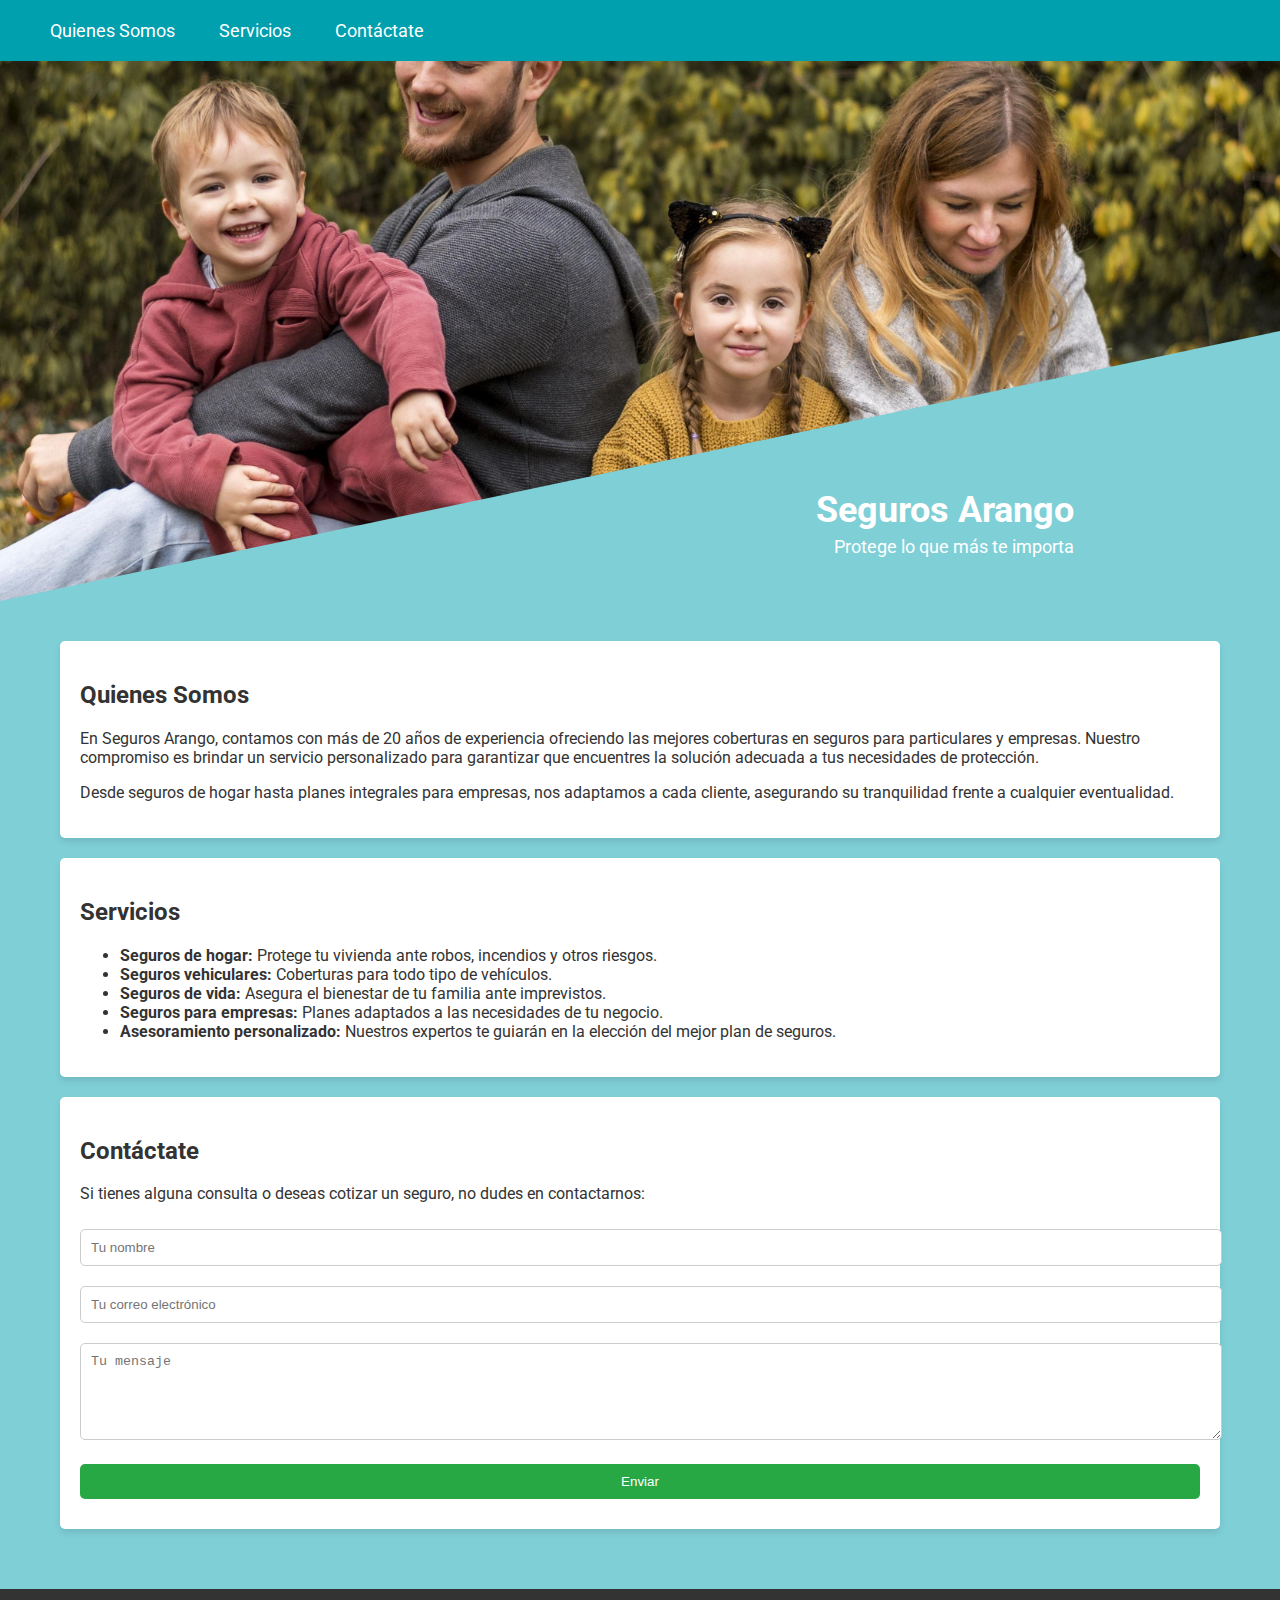
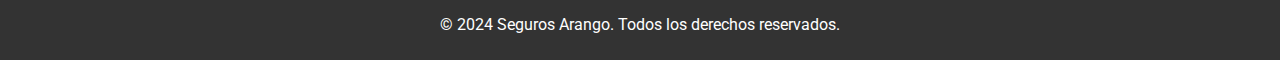
<file: ArangoSeguros/index.html>
<!DOCTYPE html>
<html lang="es">
<head>
    <meta charset="UTF-8">
    <meta name="viewport" content="width=device-width, initial-scale=1.0">
    <title>Arango Seguros</title>
    <link rel="stylesheet" href="style.css">
    <link href="https://fonts.googleapis.com/css2?family=Roboto:wght@400;700&display=swap" rel="stylesheet">
</head>
<body>
    <nav class="circle">
        <ul>
          <li><a href="#quienes-somos">Quienes Somos</a></li>
          <li><a href="#servicios">Servicios</a></li>
          <li><a href="#contacto">Contáctate</a></li>
        </ul>
    </nav>
    <header>
        <div class="header-content">
            <h1>Seguros Arango</h1>
            <p>Protege lo que más te importa</p>
        </div>
    </header>
    <div class="container">
        <section id="quienes-somos">
            <h2>Quienes Somos</h2>
            <p>En Seguros Arango, contamos con más de 20 años de experiencia ofreciendo las mejores coberturas en seguros para particulares y empresas. Nuestro compromiso es brindar un servicio personalizado para garantizar que encuentres la solución adecuada a tus necesidades de protección.</p>
            <p>Desde seguros de hogar hasta planes integrales para empresas, nos adaptamos a cada cliente, asegurando su tranquilidad frente a cualquier eventualidad.</p>
        </section>

        <section id="servicios">
            <h2>Servicios</h2>
            <ul>
                <li><strong>Seguros de hogar:</strong> Protege tu vivienda ante robos, incendios y otros riesgos.</li>
                <li><strong>Seguros vehiculares:</strong> Coberturas para todo tipo de vehículos.</li>
                <li><strong>Seguros de vida:</strong> Asegura el bienestar de tu familia ante imprevistos.</li>
                <li><strong>Seguros para empresas:</strong> Planes adaptados a las necesidades de tu negocio.</li>
                <li><strong>Asesoramiento personalizado:</strong> Nuestros expertos te guiarán en la elección del mejor plan de seguros.</li>
            </ul>
        </section>

        <section id="contacto">
            <h2>Contáctate</h2>
            <p>Si tienes alguna consulta o deseas cotizar un seguro, no dudes en contactarnos:</p>
            <form action="/enviar-consulta" method="post">
                <input type="text" name="nombre" placeholder="Tu nombre" required>
                <input type="email" name="email" placeholder="Tu correo electrónico" required>
                <textarea name="mensaje" placeholder="Tu mensaje" rows="5" required></textarea>
                <input type="submit" value="Enviar">
            </form>
        </section>
    </div>

    <footer>
        <p>&copy; 2024 Seguros Arango. Todos los derechos reservados.</p>
    </footer>
</body>
</html>
</file>
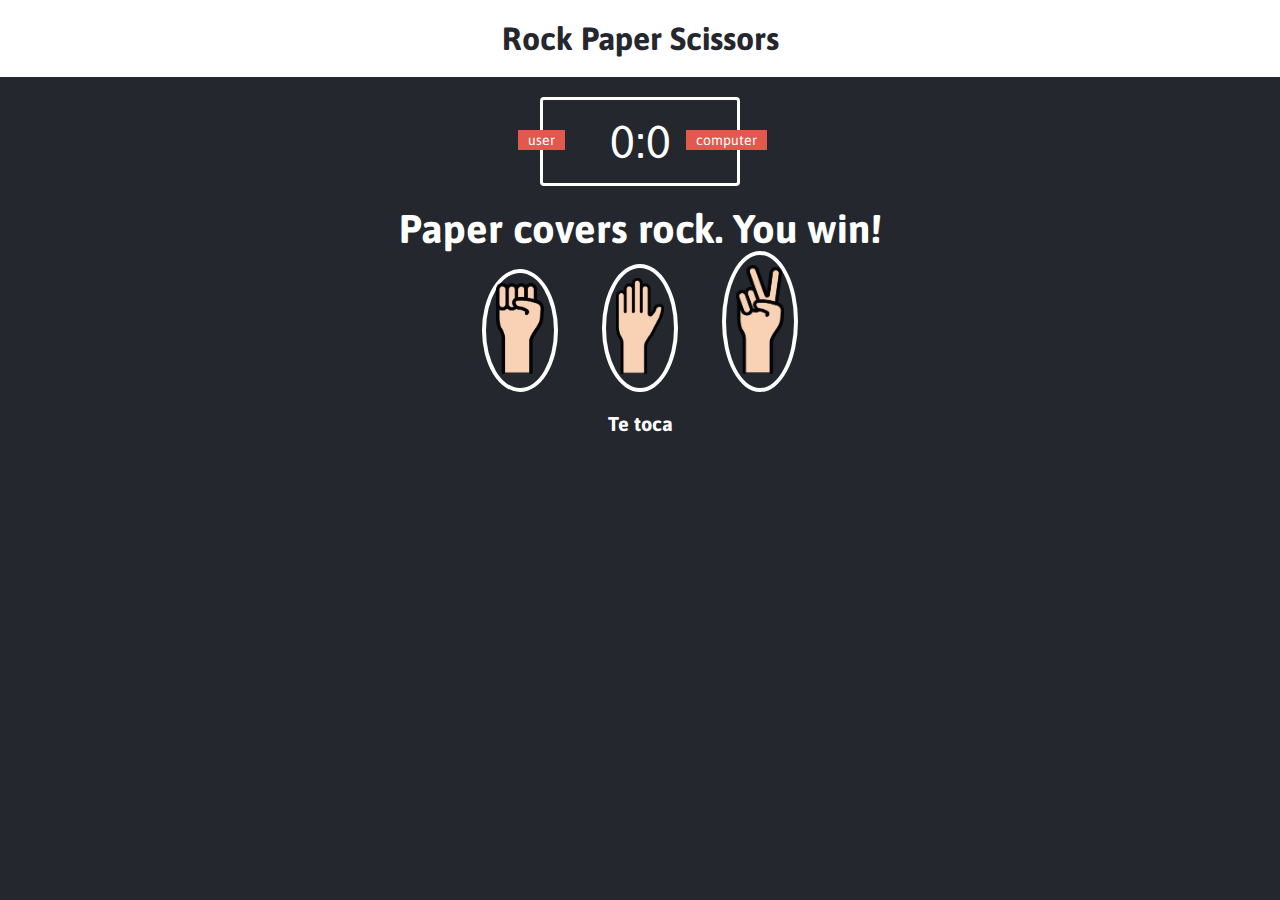
<file: rock,paper,scissors/index.html>
<!DOCTYPE html>
<html lang="en">
<head>
    <meta charset="UTF-8">
    <meta name="viewport" content="width=device-width, initial-scale=1.0">
    <title>Rock Paper Sccissors Game</title>
    <link rel="stylesheet" href="style.css">
    
</head>
<body>
    <header>
        <h1>Rock Paper Scissors</h1>
    </header>
    <div class="score-board">
        <div id="user-label" class="badge">user</div>
        <div id="computer-label" class="badge">computer</div>
        <span id="user-score">0</span>:<span id="computer-score">0</span>
    </div>

    <div class="result">
        <p>Paper covers rock. You win!</p>
    </div>

    <div class="choices">
        <div class="choice" id="Pie">
            <img src="imagenes/Piedra.png" alt="">
        </div>
        <div class="choice" id="Pap">
            <img src="imagenes/Papel.png" alt="">
        </div>
        <div class="choice" id="Tij">
            <img src="imagenes/Tijera.png" alt="">
        </div>
    </div>
    <p id="action-message">Te toca</p>
    <script src="app.js" charset="UTF-8"></script>
</body>
</html>
</file>
<file: ArangoSeguros/style.css>
body {
    font-family: 'Roboto', sans-serif;
    margin: 0;
    padding: 0;
    background-color: rgba(0, 160, 175, 0.5); /* Color de fondo translúcido */
    color: #333;
}

/* Estilo para el header */
header {
    position: relative;
    height: 500px;
    display: flex;
    justify-content: center;
    align-items: flex-end;
    padding: 20px;
}

/* Imagen de fondo con clip-path */
header::before {
    content: "";
    position: absolute;
    top: 0;
    left: 0;
    right: 0;
    bottom: 0;
    background-image: url('imagenes/padres-ninos-perros-tiro-completo-al-aire-libre.jpg');
    background-size: cover;
    background-position: center;
    clip-path: polygon(0 0, 100% 0, 100% 50%, 0% 100%); /* La imagen cubre la parte superior */
    z-index: 1; /* Capa inferior al texto */
}

/* Contenido del header */
.header-content {
    position: relative;
    z-index: 2; /* Texto sobre la imagen */
    text-align: right;
    width: 70%; /* Ocupa todo el ancho */
    padding: 1.5em; /* Espacio interno para el texto */
    border-radius: 10px; /* Esquinas redondeadas */
}

header h1 {
    margin: 0;
    font-size: 36px;
    color: white;
}

header p {
    margin: 5px 0 0;
    font-size: 18px;
    color: white;
}

nav.circle {
    background-color: #00a0af; /* Cambia este valor por el color que prefieras */
    padding: 20px; /* Asegúrate de tener algo de espacio interno si es necesario */
}
nav.circle ul {
        list-style: none;
        padding: 0;
        margin: 0;
}

nav.circle ul li {
    display: inline-block;
    margin-right: 20px;
}
nav.circle ul li:first-child {
    margin-left: 20px; /* Ajusta el margen izquierdo del primer enlace */
}
nav.circle ul li a {
    position: relative;
    text-decoration: none;
    color: white;
    padding: 10px;
    font-size: 18px;
    overflow: hidden;
    z-index: 1;
}

nav.circle ul li a:after {
    display: block;
    position: absolute;
    margin: 0;
    top: 50%;
    left: 50%;
    transform: translate(-50%, -50%);
    content: '';
    width: 10px;
    height: 10px;
    border-radius: 0;
    transition: width 0.5s ease-in-out, height 0.5s ease-in-out;
    z-index: -1;
}

nav.circle ul li a:hover:after {
    width: 120%;
    height: 120%;
    background-color: rgba(0, 0, 0, 0.2);
    transition: width 0.5s ease-in-out, height 0.5s ease-in-out;
    border-radius: 0;
}
section {
    padding: 20px;
    margin: 20px;
    background-color: white;
    border-radius: 5px;
    box-shadow: 0px 4px 6px rgba(0, 0, 0, 0.1);
}

footer {
    text-align: center;
    padding: 10px;
    background-color: #333;
    color: white;
    margin-top: 20px;
}

.container {
    max-width: 1200px;
    margin: 0 auto;
    padding: 20px;
}

form input, form textarea {
    width: 100%; /* Cambiado a 100% para que sea más responsivo */
    padding: 10px;
    margin: 10px 0;
    border: 1px solid #ccc;
    border-radius: 5px;
}

form input[type="submit"] {
    background-color: #28a745;
    color: white;
    border: none;
    cursor: pointer;
    padding: 10px 15px; /* Mejorar el padding */
}

form input[type="submit"]:hover {
    background-color: #218838;
}
</file>
<file: rock,paper,scissors/style.css>
@import url('https://fonts.googleapis.com/css2?family=Asap:ital,wght@0,100..900;1,100..900&display=swap');
* {
    margin: 0;
    padding: 0;
    box-sizing: border-box;
}

body {
    background-color: #24272E;
}

header {
    background: white;
    padding: 20px;
}

header >h1 {
    color: #24272E;
    text-align: center;
    font-family: Asap , sans-serif
}

.score-board {
    margin: 20px auto;
    border: 3px solid white;
    border-radius: 4px;
    text-align: center;
    width: 200px;
    color: white;
    font-size: 46px;
    padding: 15px 20px;
    font-family: Asap, sans-serif;
    position: relative;
}

.badge {
    background: #E2584D;
    color: white;
    font-size: 14px;
    padding: 2px 10px;
    font-family: Asap, sans-serif;
}

#user-label {
    position: absolute;
    top: 30px;
    left: -25px;
}

#computer-label {
    position: absolute;
    top: 30px;
    right: -30px;
}

.result {
font-size: 40px;
color: white;
}

.result > p {
    text-align: center;
    font-family: Asap, sans-serif;
    font-weight: bold;
}

.choices {
    margin-top: 50px 0px;
    text-align: center;
}

.choice {
    border: 4px solid white;
    border-radius: 50%;
    margin: 0 20px;
    padding: 10px;
    display: inline-block;
    transition: all 0.3s ease;
}

.choice:hover {
    cursor: pointer;
    background: blue;
}

#action-message {
    text-align: center;
    color: white;
    font-family: Asap, sans-serif;
    font-weight: bold;
    font-size: 20px;
    margin-top: 20px;
}


img{
    width: 3em;
}
</file>
